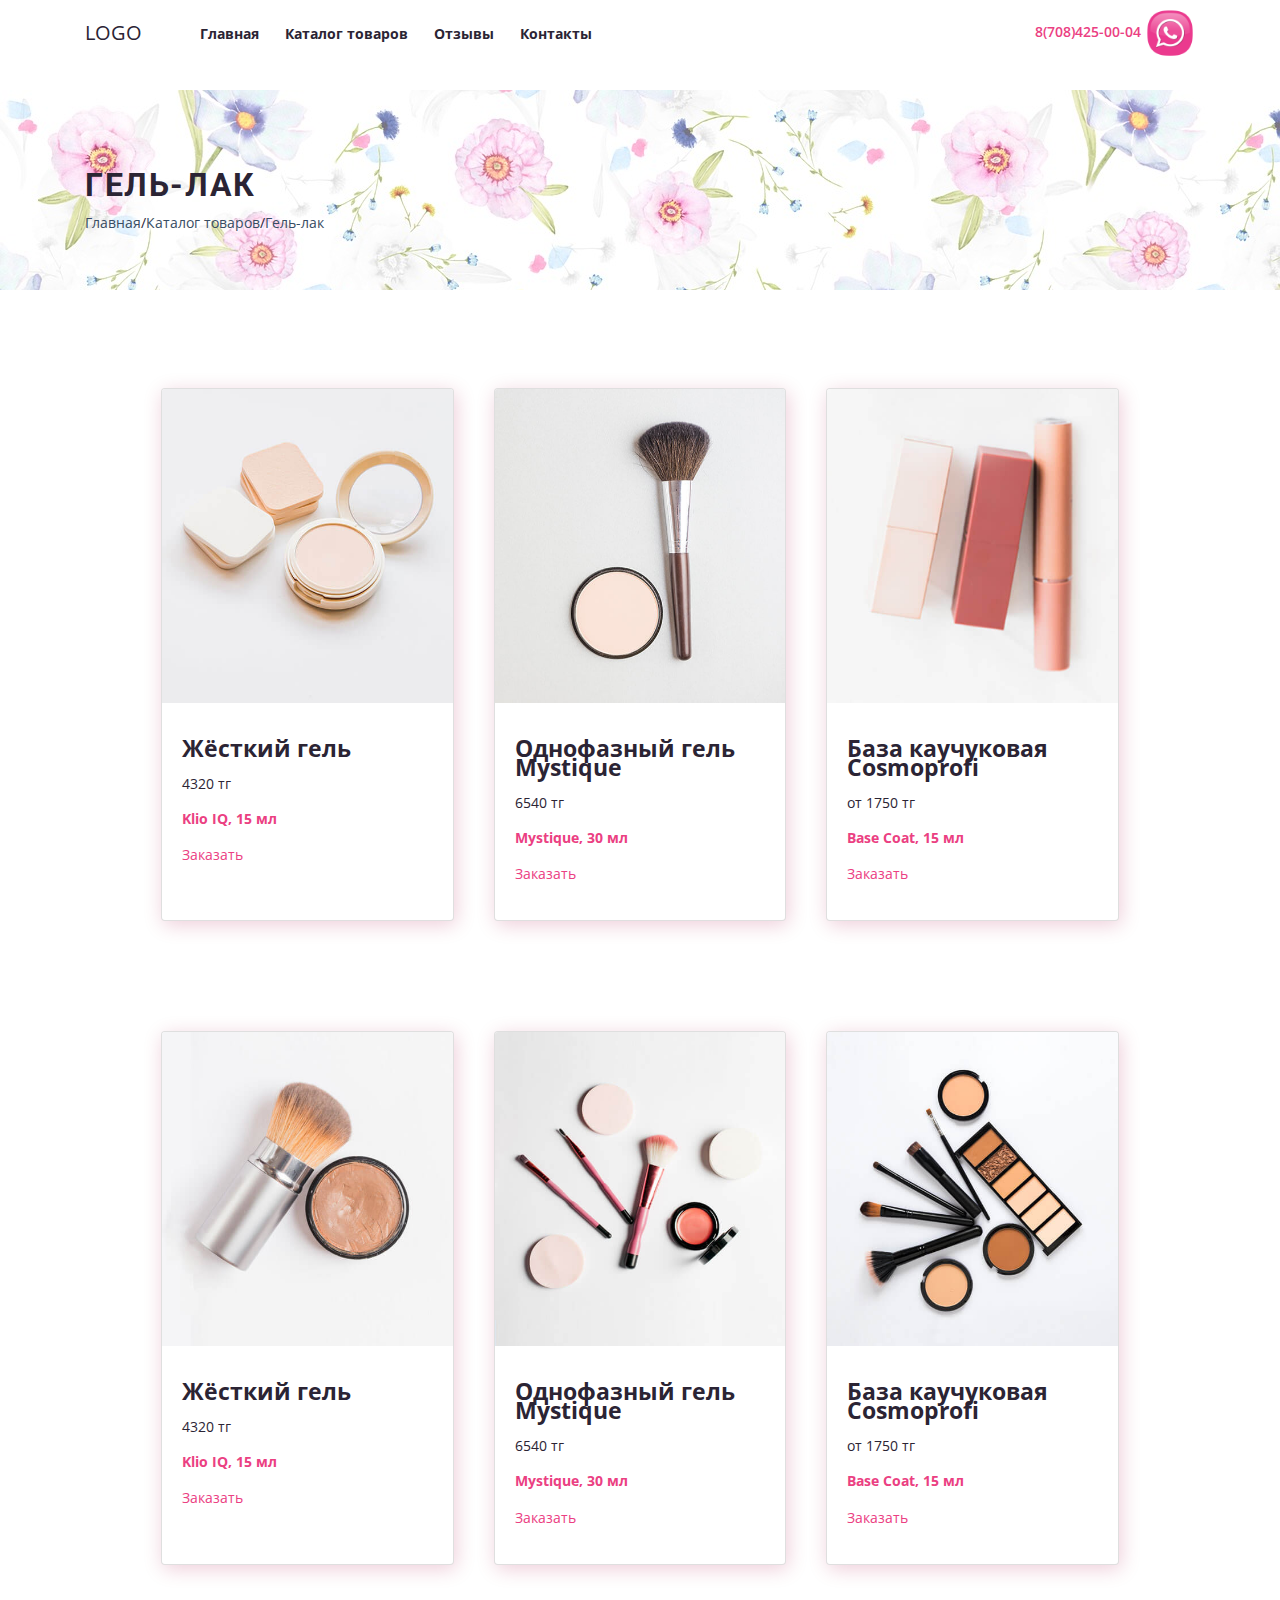
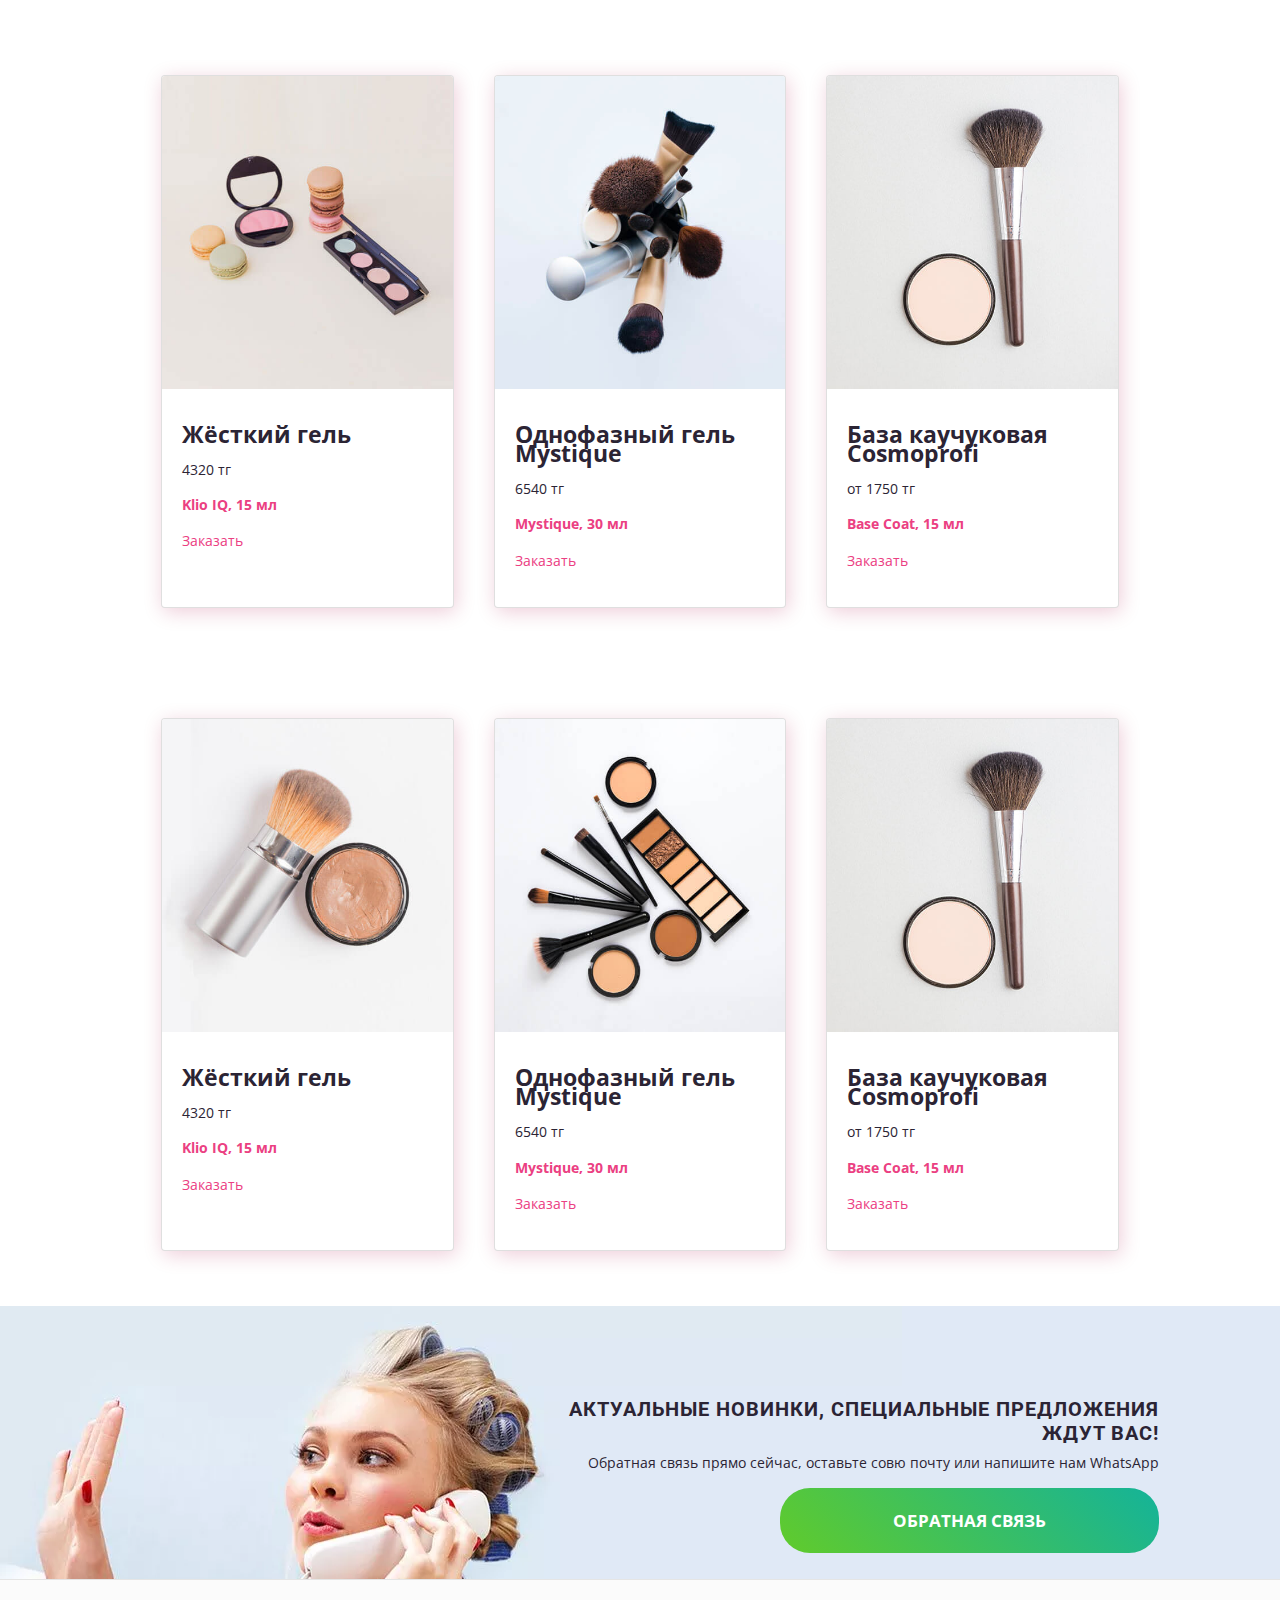
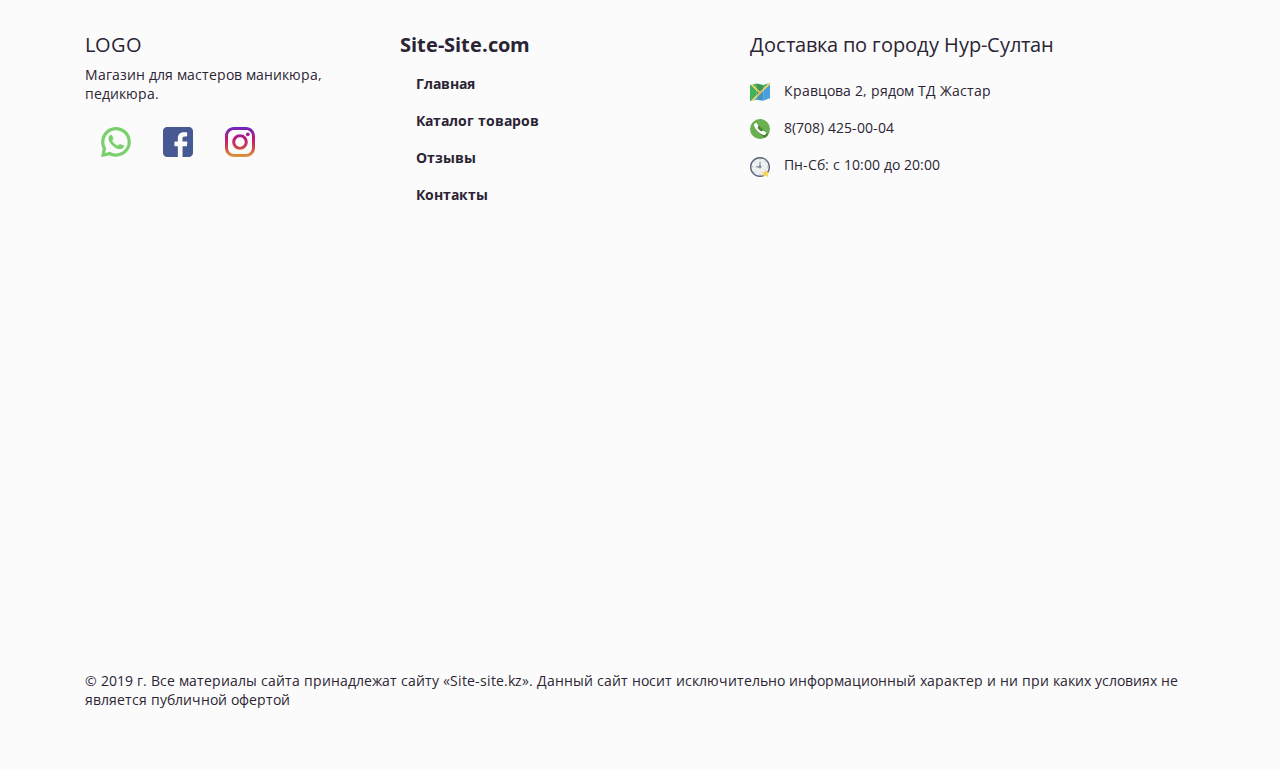
<file: caregory.html>
<!DOCTYPE html>
<html lang="ru">
<head>
	<meta charset="UTF-8">
	<meta name="viewport" content="width=device-width, initial-scale=1.0">
	<meta http-equiv="X-UA-Compatible" content="ie=edge">
	<link rel="stylesheet" type="text/css" href="css/bootstrap.css">
	<link href="https://fonts.googleapis.com/css?family=Open+Sans:400,600,700|Roboto:400,500,700&display=swap" rel="stylesheet">
	<link rel="stylesheet" href="css/font-awesome.min.css">
	<link rel="stylesheet" type="text/css" href="css/main.css">
	<title>Project-1</title>

</head>
<body>

	
	<nav class="navbar navbar-expand-lg" id="home">
		<div class="container">
			<a class="navbar-brand" href="index.html">LOGO</a>
			<button class="navbar-toggler" type="button" data-toggle="collapse" data-target="#navbarNavDropdown" aria-controls="navbarNavDropdown" aria-expanded="false" aria-label="Toggle navigation">
				<span class="navbar-toggler-icon"></span>
			</button>
			<div class="collapse navbar-collapse" id="navbarNavDropdown">
				<ul class="navbar-nav">
					<li class="nav-item active">
						<a class="nav-link" href="index.html">Главная <span class="sr-only">(current)</span></a>
					</li>
					<li class="nav-item">
						<a class="nav-link" href="index.html#category">Каталог товаров</a>
					</li>
					<li class="nav-item">
						<a class="nav-link" href="index.html#reviews">Отзывы</a>
					</li>
					<li class="nav-item">
						<a class="nav-link" href="#contact">Контакты</a>
					</li>
				</ul>
				<div class="header-phone ml-auto">
					<a href="#0">
						<span class="header-phone__hint"></span>
						8(708)425-00-04 <img src="img/wp.png" width="50px">
					</a>
				</div>
			</div>
		</div>
	</nav>

	<div class="hello-name">
	<div class="hello-bg container">
		<h2>Гель-лак</h2>
		<a href="">Главная</a>/<a href="">Каталог товаров</a>/<a href="">Гель-лак</a>
	</div>
	</div>	
	<div class="container">
		
		<div class="row">
			<div class="row justify-content-center">

				<div class="card col-md-4 col-lg-3 col-sm-6 col-5">
					<img src="img/product-image-1.jpg" class="card-img-top" alt="Гель-лак">
					<div class="card-body">
						<p class="card-text">
							<p class="popular-name">Жёсткий гель</p>
							<p class="popular-price">4320 тг</p>
							<p class="popular-type">Klio IQ, 15 мл</p>
							<a href="#0" class="popular-link">Заказать</a>
						</p>
					</div>
				</div>

				<div class="card col-md-4 col-lg-3 col-sm-6 col-5">
					<img src="img/product-image-2.jpg" class="card-img-top" alt="Гель-краски">
					<div class="card-body">
						<p class="card-text">
							<p class="popular-name">Однофазный гель Mystique</p>
							<p class="popular-price">6540 тг</p>
							<p class="popular-type">Mystique, 30 мл</p>
							<a href="#0" class="popular-link">Заказать</a>
						</p>
					</div>
				</div>
				<div class="card col-md-4 col-lg-3 col-sm-6 col-5">
					<img src="img/product-image-3.jpg" class="card-img-top" alt="Гель-краски">
					<div class="card-body">
						<p class="card-text">
							<p class="popular-name">База каучуковая Cosmoprofi</p>
							<p class="popular-price">от 1750 тг</p>
							<p class="popular-type">Base Coat, 15 мл</p>
							<a href="#0" class="popular-link">Заказать</a>
						</p>
					</div>
				</div>


				<div class="card col-md-4 col-lg-3 col-sm-6 col-5">
					<img src="img/product-image-4.jpg" class="card-img-top" alt="Гель-лак">
					<div class="card-body">
						<p class="card-text">
							<p class="popular-name">Жёсткий гель</p>
							<p class="popular-price">4320 тг</p>
							<p class="popular-type">Klio IQ, 15 мл</p>
							<a href="#0" class="popular-link">Заказать</a>
						</p>
					</div>
				</div>

				<div class="card col-md-4 col-lg-3 col-sm-6 col-5">
					<img src="img/product-image-5.jpg" class="card-img-top" alt="Гель-краски">
					<div class="card-body">
						<p class="card-text">
							<p class="popular-name">Однофазный гель Mystique</p>
							<p class="popular-price">6540 тг</p>
							<p class="popular-type">Mystique, 30 мл</p>
							<a href="#0" class="popular-link">Заказать</a>
						</p>
					</div>
				</div>
				<div class="card col-md-4 col-lg-3 col-sm-6 col-5">
					<img src="img/product-image-6.jpg" class="card-img-top" alt="Гель-краски">
					<div class="card-body">
						<p class="card-text">
							<p class="popular-name">База каучуковая Cosmoprofi</p>
							<p class="popular-price">от 1750 тг</p>
							<p class="popular-type">Base Coat, 15 мл</p>
							<a href="#0" class="popular-link">Заказать</a>
						</p>
					</div>
				</div>


				<div class="card col-md-4 col-lg-3 col-sm-6 col-5">
					<img src="img/product-image-7.jpg" class="card-img-top" alt="Гель-лак">
					<div class="card-body">
						<p class="card-text">
							<p class="popular-name">Жёсткий гель</p>
							<p class="popular-price">4320 тг</p>
							<p class="popular-type">Klio IQ, 15 мл</p>
							<a href="#0" class="popular-link">Заказать</a>
						</p>
					</div>
				</div>

				<div class="card col-md-4 col-lg-3 col-sm-6 col-5">
					<img src="img/product-image-8.jpg" class="card-img-top" alt="Гель-краски">
					<div class="card-body">
						<p class="card-text">
							<p class="popular-name">Однофазный гель Mystique</p>
							<p class="popular-price">6540 тг</p>
							<p class="popular-type">Mystique, 30 мл</p>
							<a href="#0" class="popular-link">Заказать</a>
						</p>
					</div>
				</div>
				<div class="card col-md-4 col-lg-3 col-sm-6 col-5">
					<img src="img/product-image-2.jpg" class="card-img-top" alt="Гель-краски">
					<div class="card-body">
						<p class="card-text">
							<p class="popular-name">База каучуковая Cosmoprofi</p>
							<p class="popular-price">от 1750 тг</p>
							<p class="popular-type">Base Coat, 15 мл</p>
							<a href="#0" class="popular-link">Заказать</a>
						</p>
					</div>
				</div>


				<div class="card col-md-4 col-lg-3 col-sm-6 col-5">
					<img src="img/product-image-4.jpg" class="card-img-top" alt="Гель-лак">
					<div class="card-body">
						<p class="card-text">
							<p class="popular-name">Жёсткий гель</p>
							<p class="popular-price">4320 тг</p>
							<p class="popular-type">Klio IQ, 15 мл</p>
							<a href="#0" class="popular-link">Заказать</a>
						</p>
					</div>
				</div>

				<div class="card col-md-4 col-lg-3 col-sm-6 col-5">
					<img src="img/product-image-6.jpg" class="card-img-top" alt="Гель-краски">
					<div class="card-body">
						<p class="card-text">
							<p class="popular-name">Однофазный гель Mystique</p>
							<p class="popular-price">6540 тг</p>
							<p class="popular-type">Mystique, 30 мл</p>
							<a href="#0" class="popular-link">Заказать</a>
						</p>
					</div>
				</div>
				<div class="card col-md-4 col-lg-3 col-sm-6 col-5">
					<img src="img/product-image-2.jpg" class="card-img-top" alt="Гель-краски">
					<div class="card-body">
						<p class="card-text">
							<p class="popular-name">База каучуковая Cosmoprofi</p>
							<p class="popular-price">от 1750 тг</p>
							<p class="popular-type">Base Coat, 15 мл</p>
							<a href="#0" class="popular-link">Заказать</a>
						</p>
					</div>
				</div>
			</div>
		</div>
	</div>

	<section class="call">
		<div class="container">
			<div class="ml-auto col-lg-7">
				<h5>Актуальные новинки, специальные предложения ждут вас!</h5> <p>Обратная связь прямо сейчас, оставьте совю почту или напишите нам WhatsApp</p>
				<a href="#0" class="hello-page__btn">Обратная связь</a>
			</div>
		</div>
	</section>



	<hr>
	<footer class="contacts" id="contact">
		<div class="container">
			<div class="row">
				<div class="cotacts-soc col-md-7 col-lg-3">
					<a class="navbar-brand" href="#home">LOGO</a>
					<p>Магазин для мастеров маникюра, педикюра.</p>
					<ul class="d-flex">
						<li class="nav-item"><a href="#" class="nav-link"><img src="img/wp.svg"></a></li>
						<li class="nav-item"><a href="#" class="nav-link"><img src="img/fb.svg"></a></li>
						<li class="nav-item"><a href="#" class="nav-link"><img src="img/inst.svg"></a></li>
					</ul>
				</div>
				<div class="contact-nav col-md-4 col-lg-3 mr-auto">
					<a class="navbar-brand" href="#home">Site-Site.com</a>
					<ul class="">
						<li class="nav-item"><a href="#" class="nav-link">Главная</a></li>
						<li class="nav-item"><a href="#" class="nav-link">Каталог товаров</a></li>
						<li class="nav-item"><a href="#" class="nav-link">Отзывы</a></li>
						<li class="nav-item"><a href="#" class="nav-link">Контакты</a></li>
					</ul>
				</div>
				<div class="contct-ad contact-nav col-md-5">
					<p class="navbar-brand" href="#home">Доставка по городу Нур-Султан</p>
					<p class=""><img src="img/map.svg"> Кравцова 2, рядом ТД Жастар</p>
					<p class=""><img src="img/phone.svg"> 8(708) 425-00-04</p>
					<p><img src="img/time.svg"> Пн-Сб: с 10:00 до 20:00</p>
				</div>
				<div class="col-md-12">
					<div id="map" style="width:100%; height:400px"></div>
					<br><br>

					<p>© 2019 г. Все материалы сайта принадлежат сайту «Site-site.kz». Данный сайт носит исключительно информационный характер и ни при каких условиях не является публичной офертой</p>
				</div>
				<div class=""></div>
			</div>
		</div>
	</footer>

 


        <script src="https://maps.api.2gis.ru/2.0/loader.js?pkg=full"></script>
        <script type="text/javascript">
            var map;

            DG.then(function () {
                map = DG.map('map', {
                    center: [51.15805781, 71.43981636],
                    zoom: 14 
                });

                DG.marker([51.1580578, 71.43981636]).addTo(map).bindPopup('Вы кликнули по мне!');
            });
        </script>


    
	<script src="https://stackpath.bootstrapcdn.com/bootstrap/4.3.1/js/bootstrap.min.js" integrity="sha384-JjSmVgyd0p3pXB1rRibZUAYoIIy6OrQ6VrjIEaFf/nJGzIxFDsf4x0xIM+B07jRM" crossorigin="anonymous"></script>
	<script src="https://code.jquery.com/jquery-3.3.1.slim.min.js" integrity="sha384-q8i/X+965DzO0rT7abK41JStQIAqVgRVzpbzo5smXKp4YfRvH+8abtTE1Pi6jizo" crossorigin="anonymous"></script>
	<script src="https://cdnjs.cloudflare.com/ajax/libs/popper.js/1.14.7/umd/popper.min.js" integrity="sha384-UO2eT0CpHqdSJQ6hJty5KVphtPhzWj9WO1clHTMGa3JDZwrnQq4sF86dIHNDz0W1" crossorigin="anonymous"></script>
    <script src="https://ajax.googleapis.com/ajax/libs/jquery/2.1.4/jquery.min.js"></script>
	<script>
		$(document).ready(function(){
			$("a[href*=#]").on("click", function(e){
				var anchor = $(this);
				$('html, body').stop().animate({
					scrollTop: $(anchor.attr('href')).offset().top
				}, 777);
				e.preventDefault();
				return false;
			});
		});
	</script>


</body>
</html>
</file>
<file: css/main.css>
body {
	font-family: 'Open Sans', sans-serif;
	font-size: 14px;
	color: #2b2434;
}

header {
	padding-top: 25px;
	height: 100vh;
	background: url(../img/bg.jpg) no-repeat;
	background-size: cover;
}

h1, h2, h3, h4, h5, h6{
	font-family: 'Roboto', sans-serif;
	font-weight: 700;
	letter-spacing: 0.05em;
	color: #2b2434;
	text-transform: uppercase;
}

h2, h3, h4, h5, h6 {
	text-align: center;
}

p {
	line-height: 1.2rem;
}

hr {
	margin: 0;
	padding: 0;
}
.navbar-brand {
	margin-right: 50px;
	color: #2b2434;
}

.navbar-expand-lg .navbar-nav .nav-link, .contact-nav a {
	margin-right: 10px;
	font-weight: 700;
	color: #2b2434;
}

.header-phone a {
	color: #eb4082;
	text-decoration: none;
	font-weight: 600;
}

.header-phone__hint {
	font-weight: lighter;
}

.hello-page {
	margin-top: 100px;
}

.hello-page h1 {
	text-transform: uppercase;
	font-size: 35px;
	max-width: 440px;
}

.hello-page p {
	margin: 27px 0;
	letter-spacing: .1rem;
}

.hello-page__btn {
	background-color: #61cb2b;
	background: linear-gradient(45deg,#61cb2b 0%,#14b399 100%);
	text-transform: uppercase;
	text-decoration: none;
	color: #FFFFFF;
	font-size: 1.2em;
	font-weight: 700;
	transition: 0.3s ease;
	border-radius: 30px;
	padding: 20px 113px;
	line-height: 25px;
	max-width: 410px;
	display: block;
}

.hello-page__btn:hover {
	text-decoration: none;
	color: #000;
	opacity: .8;
}

.hello-page__exhib {
	font-size: 20px;
	font-weight: 400;
	line-height: 20px;
}

.hello-page__call {

}

.look-content {
	width: 400px;
	margin: 0 auto;
	text-align: center;
	bottom: 1px;
	position: absolute;
	right: 40vw;

}

.look-content a { 
	color: #eb4082;
	font-weight: bold;
	font-style: 1.2em;
	text-transform: uppercase;
	margin-bottom: auto;
	vertical-align: bottom;
}

.popular {
	margin-top: 75px;
}

.popular img{
	width: 100%;
}

.popular-group {

}

.popular-items {

}

.popular-name {
	font-weight: bold;
	color: #2b2434;
	font-size: 23px;
}

.popular-price {
	font-weight: normal;
}

.popular-type {
	font-weight: bold;
	color: #eb4082;
}

.popular-link {
	font-weight: normal;
	color: #eb4082;
}

.popular-link:hover {
	color: #eb4099 !important;
	text-decoration-line: dotted !important;
}

.card {
	margin: 55px 20px;
	cursor: pointer;
	box-shadow: 2px 4px 20px 0 rgba(168,0,65,.2);
	border-radius: 4px;
	transition: all 1s ease;
	padding: 0;
}

.card:hover {
	box-shadow: -30px 80px 200px 0 rgba(0,0,65,.2);
}

.category-item {
	margin:55px 20px 30px 20px;
	cursor: pointer;
	box-shadow: 2px 4px 20px 0 rgba(168,0,65,.2);
	border-radius: 4px;
	transition: all 1s ease;
	padding: 0;
}

.category-item:hover {
	box-shadow: -30px 80px 200px 0 rgba(0,0,65,.2);
}

.category-img {
	margin: 0;
	padding: 0;
}

.category-img  img{
	width: 100%;
	margin:0;
}

.category-info {
	padding: 10px;
}

.category-item .popular-name {
	font-size: 19px;
}

.insta {
	max-width: 1440px;
	margin: 0 auto;
}

.insta h3, .insta p{
	color: #384d63;
	text-align: right;
}

.insta-big {
	height: 90vh;
	background: url(../img/insta-bg.jpg) no-repeat;
	background-size: cover;
}

.insta-big a, .delivery a  {
	background-color: #61cb2b;
	background: linear-gradient(45deg,#61cb2b 0%,#14b399 100%);
	text-transform: uppercase;
	text-decoration: none;
	color: #FFFFFF;
	font-size: 1.2em;
	font-weight: 700;
	transition: 0.3s ease;
	border-radius: 30px;
	padding: 20px 36px;
	line-height: 25px;
	max-width: 410px;
	display: block;
}

.insta-mini {
	height: 90vh;
	background: url(../img/collage.jpg) no-repeat;
	background-size: cover;
}

.reviews {
	padding: 50px 0;
}

.rev-block {
	margin-top: 25px;
}

.delivery {
	padding-top: 40px;  
	height: auto;
}
.delivery-text {
	padding: 140px 0px;
}

.delivery-text, .delivery-text h3 {
	text-align: right;
}

.delivery-image {
	background: url(../img/delivery.jpg) no-repeat;
	background-size: cover;
}

.contacts {
	padding: 45px 0;
	background-color: #fbfbfb;
}

.contacts ul {
	text-decoration: none;
	list-style: none;
	padding: 0;
} 
.contacts a img{
	width: 30px;
}

.contact-nav {
	margin-left: 30px;
}

.contct-ad img {
	width: 20px;
	margin-right: 10px;
}


.call {
	background: url(../img/call.webp) no-repeat;
	background-color: #e0e9f6;
	padding: 91px;
}

.call h5, .call p {
	text-align: right;
}

.call .hello-page__btn {
	float: right;
}

.hello-name {
	padding: 100px 0px;
	
}

.hello-name::before {
	background: url(../img/bg-bg.jpg);
	background-size: cover;
	content: "";
	display: block;
	position: absolute;
	top: 90px;
	left: 0;
	width: 100%;
	height: 200px;
	z-index: -2;
	opacity: 0.7;
}

.hello-name h2 {
	text-align: left; 
}

.hello-name a {
	color: #384d63;
}

.hello-bg {

}

@media (max-width: 992px) {
	p {
		line-height: 1rem;
	}

	.hello-page {
		margin-top: 75px;
	}

	.hello-page h1 {
		font-size: 30px;
	}

	.hello-page__btn {
		padding: 20px 70px;
	}

	.popular {
		margin-top: 60px;
	}

	.card {
		margin: 55px 0px;
	}

	.popular-name {
		font-size: 14px;
	}

	.card-body {
		padding: 11px 20px;
	}

	.category-item .popular-name {
		font-size: 14px;
	}

	.category-item {
		margin: 40px 14px 9px 14px;
	}

	.insta {
		padding-top: 40px;
	}

	.insta-big a, .delivery a {
		padding: 10px 0px;
		font-size: 14px;
	}

	.insta h3, .delivery-text h3 {
		font-size: 24px;
	}

	.contact-nav {
		margin-left: 0px;
	}
}

@media (max-width: 768px) {
	header {
		background-position: -584px -12px;
	}

	.hello-page__btn{
		padding: 20px 112px;
	}

	.navbar-brand {
		margin: 0 auto;
		font-size: 36px;
	}

	.hello-page h1 {
		font-size: 31px;
		text-align: center;
		margin: 16vh auto 24px;
	}
	.hello-page p {
		letter-spacing: .1rem;
		margin: 10px auto;
		text-align: center;
		font-size: 15px;

	}

	.hello-page__btn {
		margin: 30px auto;
	}

	.card {
		margin: 28px 15px;
	}

	.category {
		padding-top: 30px;
	}

	.insta h3, .insta p {
		text-align: center;
	}

	.insta-big a, .delivery a {
		margin: 0 auto;
	}

	.delivery-text, .delivery-text h3 {
		text-align: center;
	}

	.delivery-text {
		z-index: 100;
	}
	.delivery-image {
		position: absolute;
		width: 57vw;
		height: 443px;
		z-index: 10;
		opacity: .4;
	}
}

@media (max-width: 576px) {
	h1 {
		margin: 19vh auto 11px;
	}

	header {
		background-position: -676px 0px;
	}

	.hello-page__btn {
		margin: 42px auto;
	}

	.look-content {
		width: 100vw;
	}

	.delivery-image {
		width: 100vw;
	}

	.navbar-brand {
		font-size: 23px;
	}
}

@media (max-width: 433px) {
	.hello-page__btn {
		padding: 22px 75px;
	}

	.hello-page h1 {
		font-size: 19px;
		text-align: center;
		margin: 16vh auto 8px;
	}

	.hello-page__btn {
		margin-top: 88px;
	}

	.card {
		margin: 28px 4px;
	}

	.category-item .popular-name {
		font-size: 12px;
	}

	.navbar-brand {
		font-size: 16px;
	}



	@media (max-width: 992px) {  /* это для планшетов и меньше*/
		.block {
			width: 400px;
			height: 400px;
			background-color: red;
		}
	}


	@media (max-width: 768px) {  /* это для планшетов c ширеной 767пикселей и меньше*/
		.block {
			width: 300px;
			height: 400px;
			background-color: blue;
		}
	}

	@media (max-width: 576px	) {  /* это для планшетов и телефонов c ширеной 576пикселей и меньше*/
		.block {
			width: 200px;
			height: 500px;
			background-color: #854123;
		}
	}
</file>
